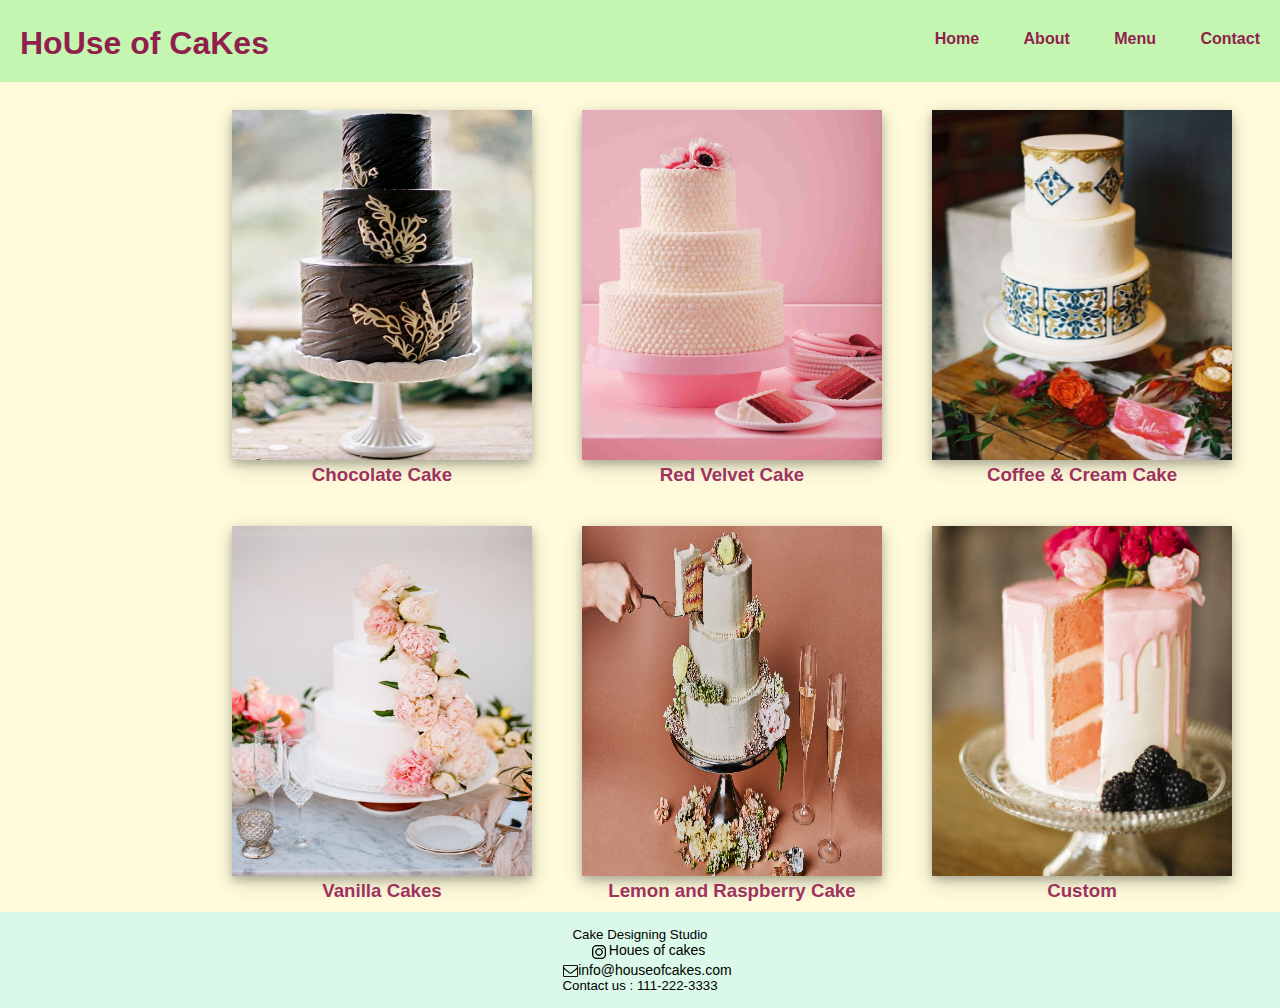
<file: site/cake.html>
<!DOCTYPE html>
<html>
    <head>
        <title>HouseOfCakes</title>
        <link rel="stylesheet" href="cake.css">
    </head>
    <body>
        <header>
            <h1>HoUse of CaKes</h1>
            <nav>
                <ul>
                    <li>
                        <a href="Index.html" target="_blank">Home</a>
                    </li>
                    <li>
                        <a href="#">About</a>
                    </li>
                    <li>
                        <a href="#">Menu</a>
                    </li>
                    <li>
                        <a href="#">Contact</a>
                    </li>
                </ul>
            </nav>
        </header>
        <section>
            <ul>
                <span class="cake1">
                <li>
                    <img src="ref/Chocolate-Wedding-Cake-1.jpg">
                    <h3>Chocolate Cake</h3>
                </li>
                <li>
                    <img src="ref/red-velvet.jpg">
                    <h3>Red Velvet Cake</h3>
                </li>
                <li>
                    <img src="ref/Coffee and cake.jpg">
                    <h3>Coffee & Cream Cake</h3>
                </li>
                </span>
                <span class="cake2">
                <li>
                    <img src="ref/Vanilla.jpg">
                    <h3>Vanilla Cakes</h3>
                </li>
                <li>
                    <img src="ref/Lemon & Raspberry.jpg">
                    <h3>Lemon and Raspberry Cake</h3>
                </li>
                <li>
                    <img src="ref/pink champagne.jpg">
                    <h3>Custom</h3>
                </li>
                </span>
            </ul>
        </section> 
        <form></form>      
        <footer>
            <h5>Cake Designing Studio</h5>
            <span class="insta">
                <img src="ref/Instagramm.png">
                <a href="https://www.instagram.com/cakes_intwalasagar/" target="_blank">Houes of cakes</a>
            </span>
            <span class="email">
                <img src="ref/email.png">
                <a href="mailto:info@houseofcakes.com">info@houseofcakes.com</a>
            </span>
            <h5>Contact us : 111-222-3333</h5>
        </footer>

    </body>
</html>
</file>
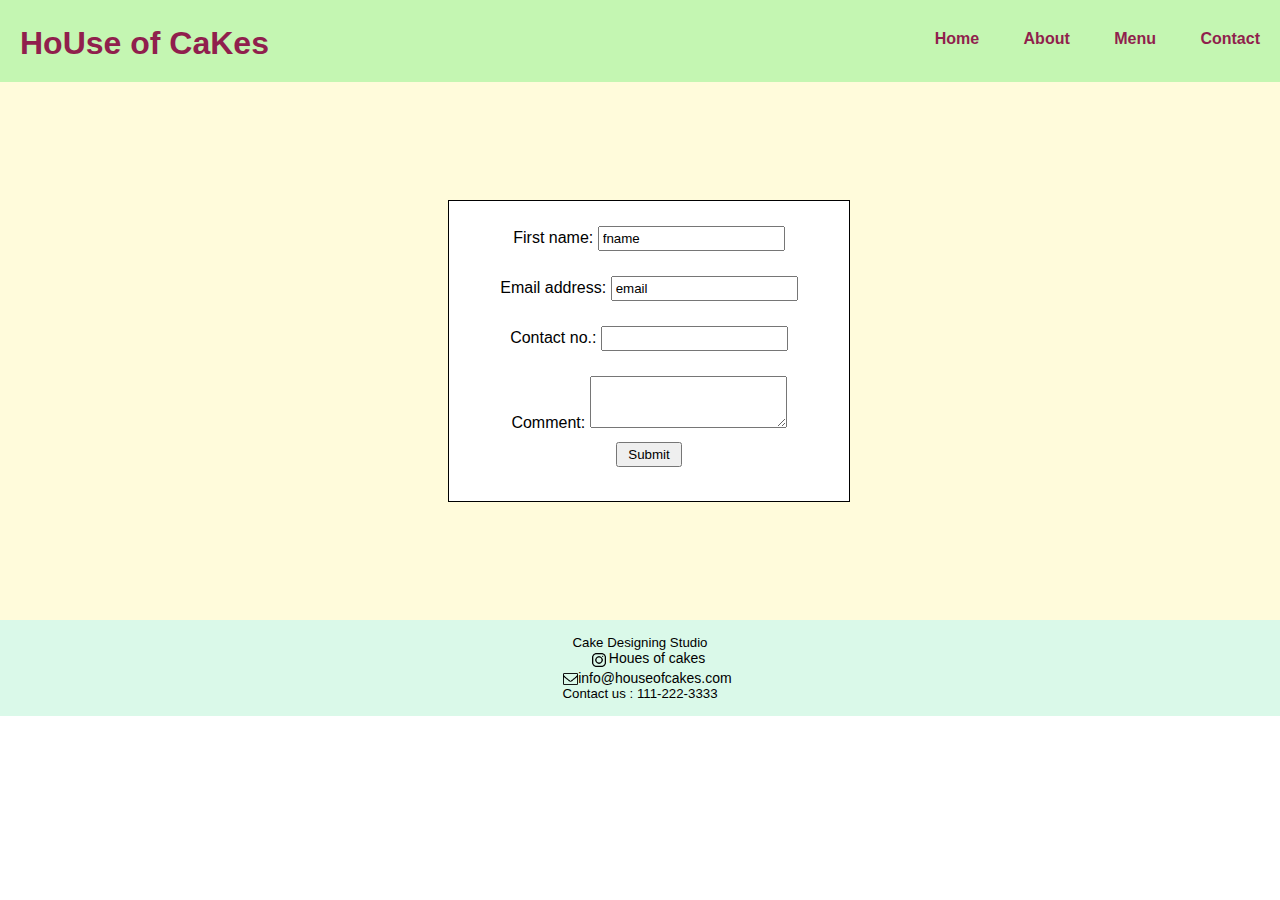
<file: site/contact.html>
<!DOCTYPE html>
<html>
    <head>
        <title>HouseOfCakes</title>
        <link rel="stylesheet" href="contact.css">
    </head>
    <body>
        <header>
            <h1>HoUse of CaKes</h1>
            <nav>
                <ul>
                    <li>
                        <a href="Index.html">Home</a>
                    </li>
                    <li>
                        <a href="#">About</a>
                    </li>
                    <li>
                        <a href="#">Menu</a>
                    </li>
                    <li>
                        <a href="#">Contact</a>
                    </li>
                </ul>
            </nav>
        </header>
        <section>
        <form>
            <label for="fname">First name:
                <input type="text" value="fname">
            </label><br>
            <label for="email">Email address:
                <input type="text" value="email">
            </label> <br>
            <label for="contact">Contact no.:
                <input type="number" value="contact">
            </label> <br>
            <label for="text">Comment:
                <textarea type="text" value="comment"></textarea>
            </label><br>            
            <input type="submit" value="Submit" id="submit">
        </form>
        </section>
        <footer>
            <h5>Cake Designing Studio</h5>
            <span class="insta">
                <img src="ref/Instagramm.png">
                <a href="https://www.instagram.com/cakes_intwalasagar/" target="_blank">Houes of cakes</a>
            </span>
            <span class="email">
                <img src="ref/email.png">
                <a href="mailto:info@houseofcakes.com">info@houseofcakes.com</a>
            </span>
            <h5>Contact us : 111-222-3333</h5>
        </footer>
    </body>
</html>
</file>
<file: site/cake.css>
*{
    font-family: Verdana, Geneva, Tahoma, sans-serif;
    margin: 0;
    padding: 0;
}
header{
    background-color: #c4f6b2;
    width: 100%;
    position: fixed;
    padding: 20px;
    z-index: 9999;
}
header h1{
    color: #901f4d;
    float: left;
    width: 300px;
    padding-top: 5px ;
}
header nav{
    margin: 10px 0 10px;
    float: right;
}
header li{
    display: inline;
    padding-right: 40px;
}
header a{
    color: #901f4d;
    text-decoration: none;
    font-weight: 600;
}
section{
    background-color: #fffbdb;
    width: 100%;
    text-align: center;
    top: 80px;
    position: relative;
}
section li{
    padding: 10px;
    display: inline;
    margin-left: 30px;
}
section .cake1, .cake2{
    display: flex;
    margin-left: 15%;   
} 
section .cake2{
    margin-bottom: 80px;
}
section img{
    width: 300px;
    height: 350px;   
    margin: auto;
    margin-top: 20px;
    box-shadow: 0 4px 8px 0 rgba(0, 0, 0, 0.2), 0 6px 20px 0 rgba(0, 0, 0, 0.19);
}
section img:hover, video:hover{
    transform:scale(1.1);
    transition: all .5s ease-in-out;
}
section h3{
    color: #9e325e;
}
video{
    width: 300px;
    height: 400px;
    display: inline;
    margin-bottom: 100px;
}
footer{
    background-color: #daf9e9;
    padding: 15px 0;
    text-align: center;
    width: 100%;
    position: absolute;
}
footer h5,a{
    font-weight: normal;
    text-decoration:none;
}
footer a{
    color: black;
    font-size: 14px;
}
footer span{
    display: flex;
}
footer .insta img{
    width: 20px;
    height: 20px;
}
footer .insta{
    margin-left: 46%;
}
footer .email img{
    width: 15px;
    height: 12px;
    margin-top: 3px;
}
footer .email{
    margin-left: 44%;
}
footer .email h5{
    padding-left: 3px;
}
</file>
<file: site/contact.css>
*{
    font-family: Verdana, Geneva, Tahoma, sans-serif;
    margin: 0;
    padding: 0;
}
header{
    background-color: #c4f6b2;
    width: 100%;
    position: fixed;
    padding: 20px;
    z-index: 9999;
}
header h1{
    color: #901f4d;
    float: left;
    width: 300px;
    padding-top: 5px ;
}
header nav{
    margin: 10px 0 10px;
    float: right;
}
header li{
    display: inline;
    padding-right: 40px;
}
header a{
    color: #901f4d;
    text-decoration: none;
    font-weight: 600;
}
section{
    background-color: #fffbdb;
    width: 100%;
    height: 620px;
}
form{
    width: 400px;
    height: 300px;
    background-color: white;
    text-align: center;
    top: 200px;
    position: relative;
    margin-left: 35%;
    border: 1px solid black;
}
form label, input, textarea{
    margin-top: 10px;
}
label:first-child, input:first-child{
    margin-top: 25px;
}
form textarea{
    padding: 10px;
    margin-top: 25px;
}
input{
    padding: 3px;
}
#submit{
    padding: 3px 10px;
}
#submit:hover{
    cursor: pointer;
}
footer{
    background-color: #daf9e9;
    padding: 15px 0;
    text-align: center;
    width: 100%;
    position: absolute;
}
footer h5,a{
    font-weight: normal;
    text-decoration:none;
}
footer a{
    color: black;
    font-size: 14px;
}
footer span{
    display: flex;
}
footer .insta img{
    width: 20px;
    height: 20px;
}
footer .insta{
    margin-left: 46%;
}
footer .email img{
    width: 15px;
    height: 12px;
    margin-top: 3px;
}
footer .email{
    margin-left: 44%;
}
footer .email h5{
    padding-left: 3px;
}
</file>
